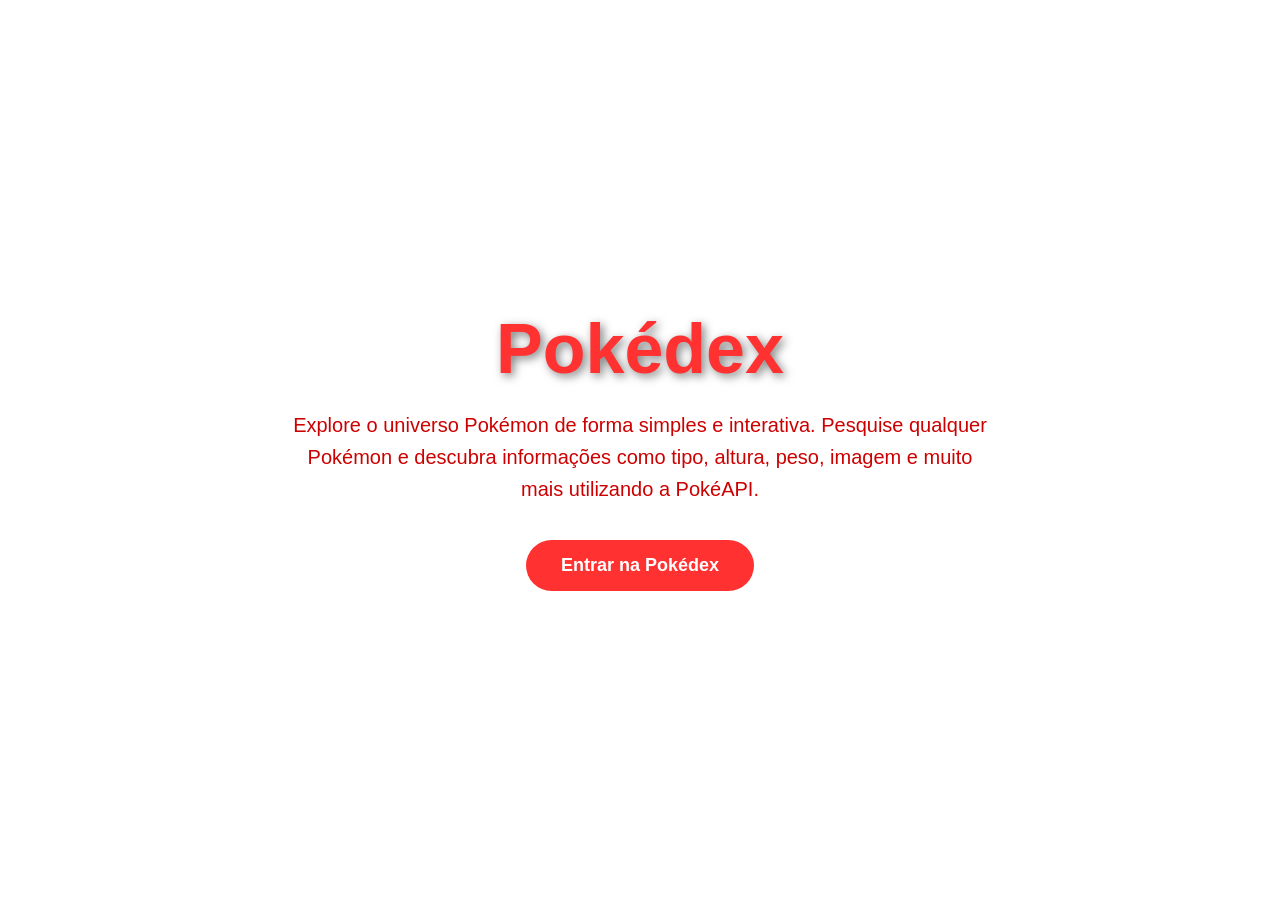
<file: index.html>
<!DOCTYPE html>
<html lang="pt-br">
<head>
    <meta charset="UTF-8">
    <meta name="viewport" content="width=device-width, initial-scale=1.0">

    <title>Pokédex</title>

    <link rel="stylesheet" href="estilos/index.css">
    <link rel="shortcut icon" href="imagens/pokebola.ico" type="image/x-icon">
</head>
<body>

    <header class="hero">

        <div class="overlay"></div>

        <div class="content">

            <h1>Pokédex</h1>

            <p>
                Explore o universo Pokémon de forma simples e interativa.
                Pesquise qualquer Pokémon e descubra informações como
                tipo, altura, peso, imagem e muito mais utilizando a PokéAPI.
            </p>

            <a href="pokedex.html" class="btn">
                Entrar na Pokédex
            </a>

        </div>

    </header>

</body>
</html>
</file>
<file: estilos/index.css>
*{
    margin: 0;
    padding: 0;
    box-sizing: border-box;
}

/* SCROLL SUAVE */
html{
    scroll-behavior: smooth;
}

body{
    font-family: Arial, Helvetica, sans-serif;
    overflow-x: hidden;
}

/* HERO */
.hero{
    width: 100%;
    height: 100vh;
    display: flex;
    justify-content: center;
    align-items: center;
    position: relative;
    background:
    url("https://raw.githubusercontent.com/PokeAPI/sprites/master/sprites/items/poke-ball.png");
    background-size: 120px;
    background-repeat: repeat;
    animation: moverFundo 15s linear infinite;
}

/* ANIMAÇÃO DO FUNDO */
@keyframes moverFundo{
    from{
        background-position: 0 0;
    }

    to{
        background-position: 300px 300px;
    }
}

/* CONTEUDO */
.content{
    width: 90%;
    max-width: 700px;
    text-align: center;
    color: white;
    z-index: 2;
}
p{
    color: #cc0000;
}

.content h1{
    font-size: 70px;
    margin-bottom: 20px;
    color: #ff3131;
    text-shadow: 3px 3px 10px rgba(0,0,0,0.5);
}

.content p{
    font-size: 20px;
    line-height: 1.6;
    margin-bottom: 35px;
}

/* BOTAO */
.btn{
    display: inline-block;
    padding: 15px 35px;
    background-color: #ff3131;
    color: white;
    text-decoration: none;
    font-size: 18px;
    font-weight: bold;
    border-radius: 40px;
    transition: 0.3s;
}

.btn:hover{
    transform: scale(1.08);
    background-color: #cc0000;
    box-shadow: 0px 0px 20px rgba(255,49,49,0.7);
}
</file>
